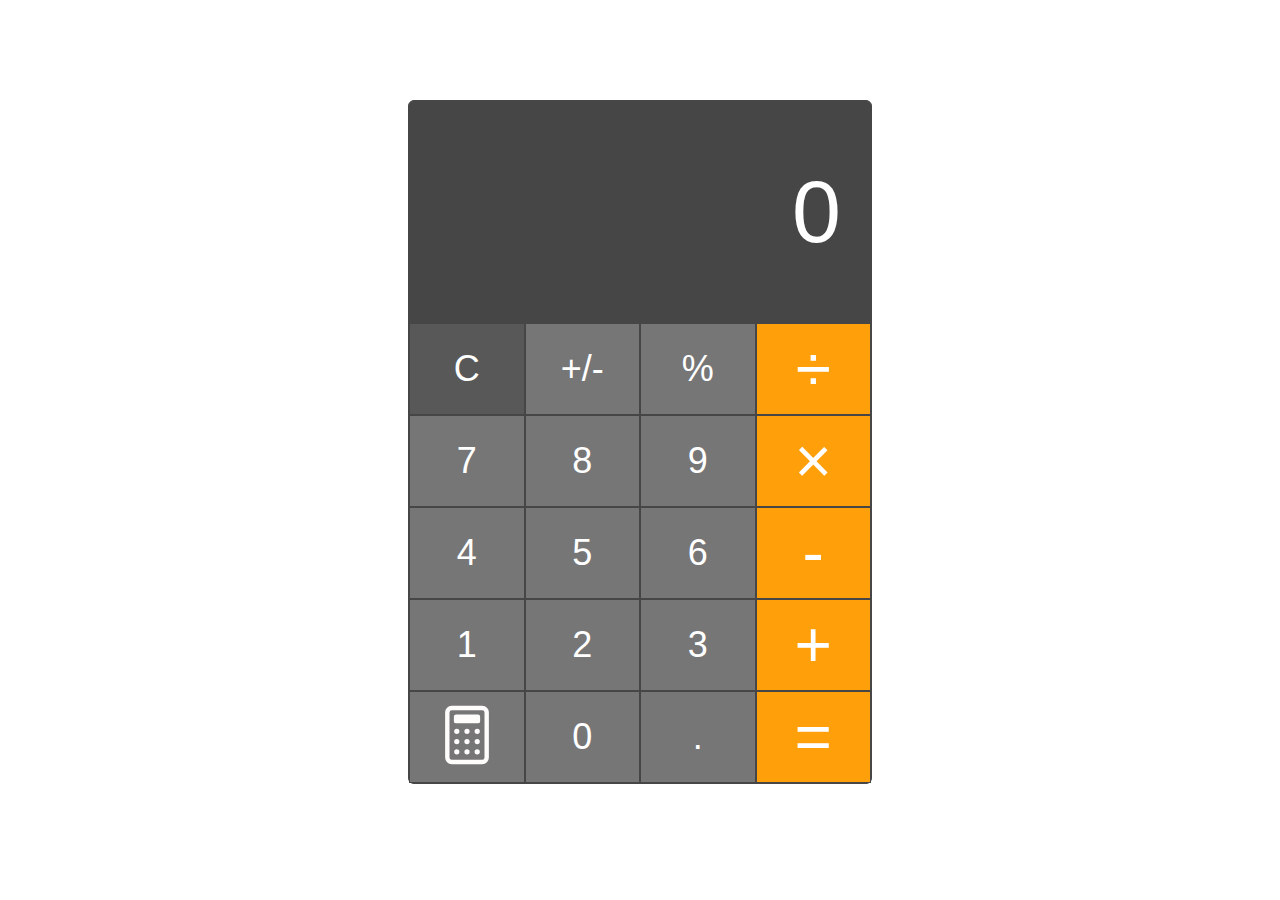
<file: index.html>
<!DOCTYPE html>
<html lang="en">
<head>
    <meta charset="UTF-8">
    <title>Title</title>
    <link rel="stylesheet" href="styles/style.css">
    <link rel="stylesheet" href="styles/reset.css">
</head>
<body>
<div class="container">
    <div class="block-result">
        <input type="text" value="0">
    </div>
    <div class="block-buttons">
        <button class="button clear">C</button>
        <button class="button plus-minus">+/-</button>
        <button class="button action persent">%</button>
        <button class="button action share orange">÷</button>
        <button class="button number">7</button>
        <button class="button number">8</button>
        <button class="button number">9</button>
        <button class="button action multiply orange">×</button>
        <button class="button number">4</button>
        <button class="button number">5</button>
        <button class="button number">6</button>
        <button class="button action minus orange">-</button>
        <button class="button number">1</button>
        <button class="button number">2</button>
        <button class="button number">3</button>
        <button class="button action plus orange">+</button>
        <button class="button expansion"><img src="icons/calc.svg"></button>
        <button class="button number button-null">0</button>
        <button class="button fraction">.</button>
        <button class="button equals orange">=</button>
    </div>
</div>
<script src="script.js"></script>
</body>

</html>
</file>
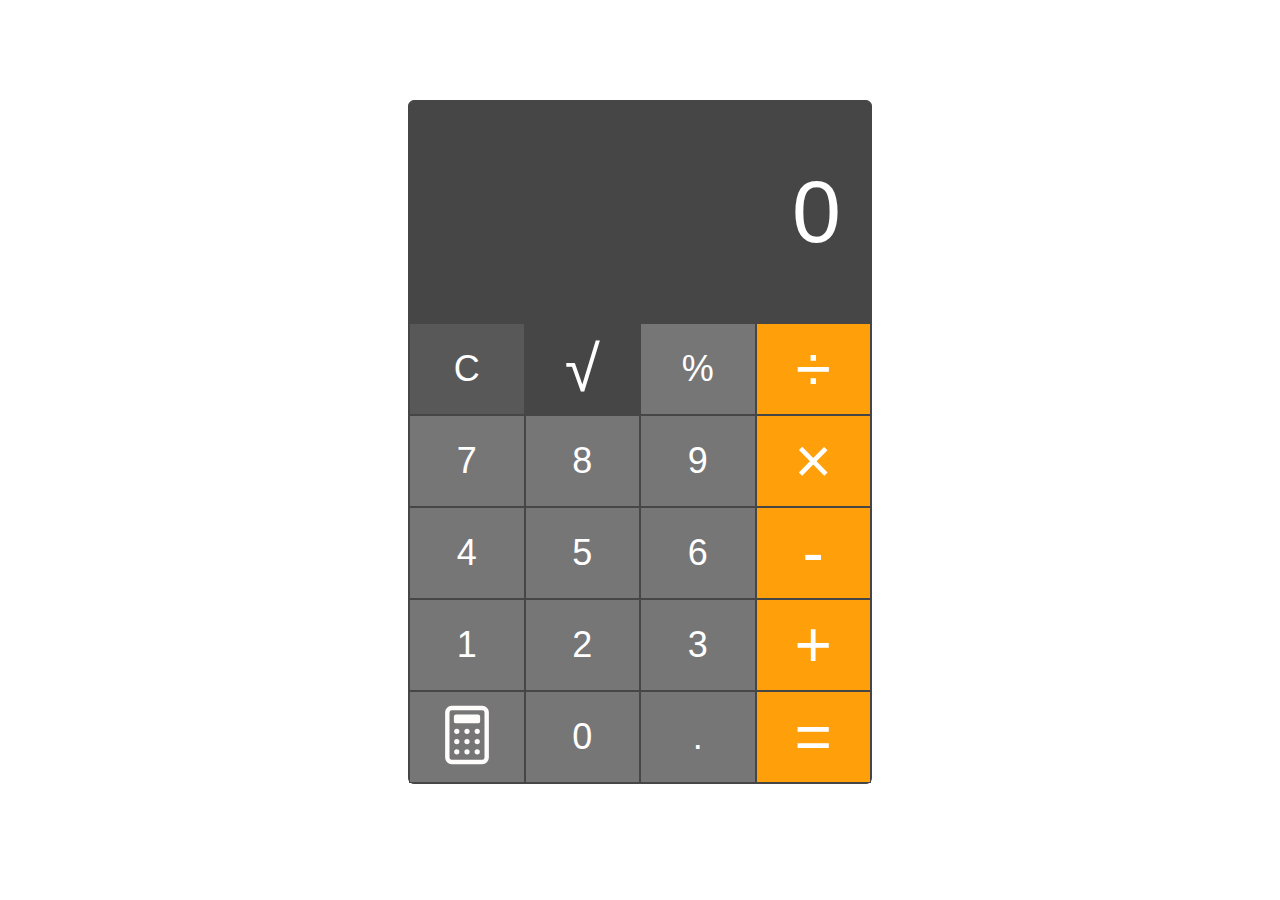
<file: main.html>
<!DOCTYPE html>
<html lang="en">
<head>
    <meta charset="UTF-8">
    <title>Title</title>
    <link rel="stylesheet" href="styles/style.css">
    <link rel="stylesheet" href="styles/reset.css">
</head>
<body>
<div class="container">
    <div class="block-result">
        <input type="text" value="0">
    </div>
    <div class="block-buttons">
        <button class="button clear">C</button>
        <button class="button action root">√</button>
        <button class="button action persent">%</button>
        <button class="button action share orange">÷</button>
        <button class="button number">7</button>
        <button class="button number">8</button>
        <button class="button number">9</button>
        <button class="button action multiply orange">×</button>
        <button class="button number">4</button>
        <button class="button number">5</button>
        <button class="button number">6</button>
        <button class="button action minus orange">-</button>
        <button class="button number">1</button>
        <button class="button number">2</button>
        <button class="button number">3</button>
        <button class="button action plus orange">+</button>
        <button class="button expansion"><img src="icons/calc.svg"></button>
        <button class="button number button-null">0</button>
        <button class="button fraction">.</button>
        <button class="button equals orange">=</button>
    </div>
</div>
<script src="script.js"></script>
</body>

</html>
</file>
<file: styles/style.css>
.container {
    font-family: Inter, sans-serif;
        max-width: 464px;
        width: 100%;
        margin: 100px auto 0 auto;
    border: 1px #464647 solid;
    border-radius: 6px;
    background-color: #464647;
    color: #fff;
    }
.block-result {
    max-width: 464px;
}
.block-result input{
    width: 100%;
    font-size: 88px;
    padding: 60px 30px 60px 0;
    text-align: right;
}
.block-buttons {
    display: grid;
    grid-template-columns: 1fr 1fr 1fr 1fr;
}
.button {
    font-size: 64px;
    height: 92px;
    border: 1px #464647 solid;
}
.number, .clear {
    font-size: 36px;
    background-color: #585859;
}
.persent,
.plus-minus,
.fraction {
    background-color: #777677;
    font-size: 36px;
}
.number {
    background-color: #777677;
}
.orange {
    background-color: #FF9F0A;
}
.expansion  {
    width: 100%;
    background-color: #777677;
}
.expansion img {
    height: 70px;

}
.button:hover {
    opacity: 0.8;
}
.button:active {
    opacity: 0.5;
}
</file>
